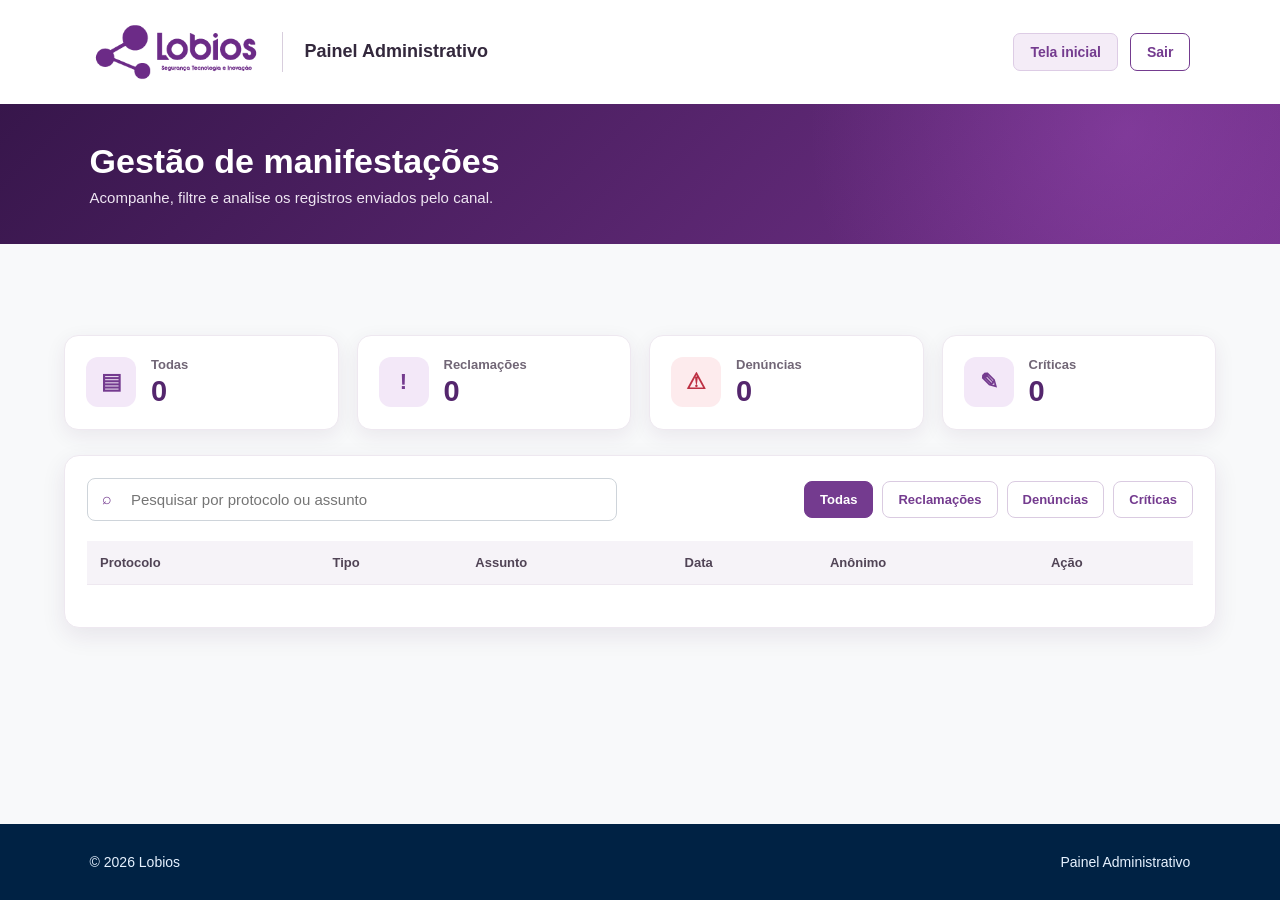
<file: front/chamadas.html>
<!DOCTYPE html>
<html lang="pt-BR">

<head>
    <meta charset="UTF-8">
    <meta name="viewport" content="width=device-width, initial-scale=1.0">

    <title>Chamadas - Lobios</title>

    <!-- CSS compartilhado por todas as páginas -->
    <link rel="stylesheet" href="./css/style.css">

    <!-- CSS exclusivo da página Chamadas -->
    <style>
        body {
            min-height: 100vh;
            display: flex;
            flex-direction: column;
        }

        .cabecalhoChamadas {
            gap: 30px;
        }

        .ladoEsquerdoCabecalho {
            display: flex;
            align-items: center;
            gap: 22px;
        }

        .logoChamadas img {
            width: 170px;
            display: block;
        }

        .divisorCabecalho {
            width: 1px;
            height: 40px;
            background-color: #d8cedd;
        }

        .tituloPainel {
            color: #33283c;
            font-size: 18px;
            white-space: nowrap;
        }

        .acoesCabecalho {
            display: flex;
            align-items: center;
            gap: 12px;
        }

        .btnTelaInicial,
        .btnSair {
            padding: 10px 16px;
            border-radius: 7px;
            font-size: 14px;
            font-weight: bold;
            transition: 0.3s;
        }

        .btnTelaInicial {
            color: #743b8f;
            background-color: #f4ecf7;
            border: 1px solid #ddcce5;
        }

        .btnTelaInicial:hover {
            color: white;
            background-color: #743b8f;
        }

        .btnSair {
            color: #743b8f;
            background-color: white;
            border: 1px solid #743b8f;
        }

        .btnSair:hover {
            color: white;
            background-color: #743b8f;
        }

        .apresentacaoChamadas {
            padding: 38px 7%;
            color: white;
            background:
                radial-gradient(circle at 88% 20%, rgba(177, 86, 207, 0.32), transparent 28%),
                linear-gradient(135deg, #37164b, #74328c);
        }

        .apresentacaoChamadas h1 {
            margin-bottom: 8px;
            font-size: 34px;
        }

        .apresentacaoChamadas p {
            color: #eee5f2;
            font-size: 15px;
        }

        .conteudoChamadas {
            width: 100%;
            max-width: 1500px;
            margin: auto;
            padding: 28px 5% 70px;
        }

        .resumoChamadas {
            margin-bottom: 25px;
            display: grid;
            grid-template-columns: repeat(4, 1fr);
            gap: 18px;
        }

        .cartaoResumo {
            padding: 21px;
            display: flex;
            align-items: center;
            gap: 15px;
            background-color: white;
            border: 1px solid #eee8f0;
            border-radius: 14px;
            box-shadow: 0 6px 20px rgba(58, 26, 76, 0.08);
        }

        .iconeResumo {
            width: 50px;
            height: 50px;
            display: flex;
            justify-content: center;
            align-items: center;
            flex-shrink: 0;
            color: #743b8f;
            background-color: #f3e8f8;
            border-radius: 12px;
            font-size: 22px;
            font-weight: bold;
        }

        .cartaoResumo.denuncias .iconeResumo {
            color: #bd3043;
            background-color: #fdebed;
        }

        .cartaoResumo span {
            display: block;
            color: #716676;
            font-size: 13px;
            font-weight: bold;
        }

        .cartaoResumo strong {
            display: block;
            margin-top: 3px;
            color: #54266d;
            font-size: 29px;
        }

        .painelRegistros {
            padding: 22px;
            background-color: white;
            border: 1px solid #eee8f0;
            border-radius: 15px;
            box-shadow: 0 8px 25px rgba(58, 26, 76, 0.09);
        }

        .ferramentasChamadas {
            margin-bottom: 20px;
            display: flex;
            justify-content: space-between;
            align-items: center;
            gap: 18px;
        }

        .campoPesquisa {
            max-width: 530px;
            flex: 1;
            position: relative;
        }

        .campoPesquisa span {
            position: absolute;
            top: 50%;
            left: 15px;
            color: #743b8f;
            transform: translateY(-50%);
        }

        .campoPesquisa input {
            padding-left: 43px;
        }

        .filtrosChamadas {
            display: flex;
            align-items: center;
            gap: 9px;
        }

        .btnFiltro {
            padding: 10px 15px;
            color: #743b8f;
            background-color: white;
            border: 1px solid #dacbe1;
            border-radius: 8px;
            font-size: 13px;
            font-weight: bold;
            cursor: pointer;
            transition: 0.25s;
        }

        .btnFiltro:hover,
        .btnFiltro.ativo {
            color: white;
            background-color: #743b8f;
            border-color: #743b8f;
        }

        .tabelaResponsiva {
            overflow-x: auto;
        }

        .tabelaChamadas {
            width: 100%;
            border-collapse: collapse;
            min-width: 850px;
        }

        .tabelaChamadas th,
        .tabelaChamadas td {
            padding: 14px 13px;
            border-bottom: 1px solid #eee8f0;
            text-align: left;
            vertical-align: middle;
        }

        .tabelaChamadas th {
            color: #514456;
            background-color: #f6f3f8;
            font-size: 13px;
        }

        .tabelaChamadas td {
            color: #554a5a;
            font-size: 13px;
        }

        .tabelaChamadas tbody tr:hover {
            background-color: #fcf9fd;
        }

        .etiquetaTipo {
            padding: 6px 10px;
            display: inline-block;
            border-radius: 20px;
            font-size: 12px;
            font-weight: bold;
        }

        .tipoReclamacao {
            color: #6c2786;
            background-color: #f0e2f6;
        }

        .tipoDenuncia {
            color: #b72b3f;
            background-color: #fde8eb;
        }

        .tipoCritica {
            color: #87590b;
            background-color: #fff2d9;
        }

        .anonimoSim {
            color: #8a3542;
            font-weight: bold;
        }

        .btnDetalhes {
            padding: 8px 13px;
            color: #743b8f;
            background-color: white;
            border: 1px solid #743b8f;
            border-radius: 7px;
            font-size: 12px;
            font-weight: bold;
            cursor: pointer;
            transition: 0.25s;
        }

        .btnDetalhes:hover {
            color: white;
            background-color: #743b8f;
        }

        .estadoVazio {
            padding: 45px 20px;
            display: none;
            color: #807484;
            text-align: center;
        }

        .rodapeTabela {
            padding-top: 20px;
            display: flex;
            justify-content: space-between;
            align-items: center;
            gap: 20px;
        }

        .textoRegistros {
            color: #786d7d;
            font-size: 13px;
        }

        .paginacao {
            display: flex;
            align-items: center;
            gap: 7px;
        }

        .btnPagina {
            width: 36px;
            height: 36px;
            color: #5d5062;
            background-color: white;
            border: 1px solid #ded5e2;
            border-radius: 7px;
            cursor: pointer;
        }

        .btnPagina:hover,
        .btnPagina.ativa {
            color: white;
            background-color: #743b8f;
            border-color: #743b8f;
        }

        .btnPagina:disabled {
            opacity: 0.45;
            cursor: not-allowed;
        }

        .fundoModal {
            padding: 20px;
            display: none;
            justify-content: center;
            align-items: center;
            position: fixed;
            inset: 0;
            z-index: 1000;
            background-color: rgba(28, 12, 36, 0.68);
        }

        .fundoModal.aberto {
            display: flex;
        }

        .modalDetalhes {
            width: 100%;
            max-width: 720px;
            max-height: 90vh;
            overflow-y: auto;
            background-color: white;
            border-radius: 16px;
            box-shadow: 0 20px 60px rgba(21, 7, 29, 0.3);
        }

        .topoModal {
            padding: 21px 24px;
            display: flex;
            justify-content: space-between;
            align-items: center;
            color: white;
            background: linear-gradient(135deg, #44205c, #783c91);
            border-radius: 16px 16px 0 0;
        }

        .topoModal h2 {
            font-size: 21px;
        }

        .fecharModal {
            width: 34px;
            height: 34px;
            color: white;
            background-color: rgba(255, 255, 255, 0.15);
            border: none;
            border-radius: 50%;
            font-size: 20px;
            cursor: pointer;
        }

        .conteudoModal {
            padding: 25px;
        }

        .resumoModal {
            margin-bottom: 22px;
            display: grid;
            grid-template-columns: repeat(2, 1fr);
            gap: 13px;
        }

        .informacaoModal {
            padding: 13px;
            background-color: #f7f3f9;
            border-radius: 8px;
        }

        .informacaoModal small,
        .blocoModal small {
            display: block;
            margin-bottom: 5px;
            color: #8a7f8e;
            font-size: 11px;
            font-weight: bold;
            text-transform: uppercase;
        }

        .informacaoModal strong {
            color: #4c3f51;
            font-size: 14px;
        }

        .blocoModal {
            margin-top: 16px;
        }

        .blocoModal p {
            padding: 14px;
            color: #574c5c;
            background-color: #faf8fb;
            border: 1px solid #ece5ef;
            border-radius: 8px;
            line-height: 1.6;
            white-space: pre-wrap;
        }

        .acoesModal {
            margin-top: 24px;
            display: flex;
            justify-content: flex-end;
        }

        .btnFecharDetalhes {
            padding: 11px 21px;
            color: white;
            background-color: #743b8f;
            border: none;
            border-radius: 8px;
            font-weight: bold;
            cursor: pointer;
        }

        footer {
            margin-top: auto;
        }

        @media (max-width: 1000px) {
            .resumoChamadas {
                grid-template-columns: repeat(2, 1fr);
            }

            .ferramentasChamadas {
                align-items: stretch;
                flex-direction: column;
            }

            .campoPesquisa {
                max-width: none;
            }
        }

        @media (max-width: 750px) {
            .cabecalhoChamadas,
            .ladoEsquerdoCabecalho {
                align-items: flex-start;
                flex-direction: column;
            }

            .cabecalhoChamadas {
                padding: 16px 5%;
            }

            .ladoEsquerdoCabecalho {
                width: 100%;
                gap: 12px;
            }

            .divisorCabecalho {
                display: none;
            }

            .acoesCabecalho {
                width: 100%;
            }

            .btnTelaInicial,
            .btnSair {
                flex: 1;
                text-align: center;
            }

            .apresentacaoChamadas {
                padding: 32px 5%;
            }

            .apresentacaoChamadas h1 {
                font-size: 28px;
            }

            .filtrosChamadas {
                align-items: stretch;
                flex-direction: column;
            }

            .rodapeTabela {
                align-items: flex-start;
                flex-direction: column;
            }

            .resumoModal {
                grid-template-columns: 1fr;
            }
        }

        @media (max-width: 520px) {
            .resumoChamadas {
                grid-template-columns: 1fr;
            }

            .painelRegistros {
                padding: 15px;
            }

            .logoChamadas img {
                width: 145px;
            }
        }
    </style>

    <!-- JavaScript exclusivo da página Chamadas -->
</head>

<body>

    <header class="cabecalho cabecalhoChamadas">

        <div class="ladoEsquerdoCabecalho">
            <a href="index.html" class="logoChamadas"> <img src="css/images/logo.png" alt="Logo da Lobios"> </a>
            <span class="divisorCabecalho"></span>
            <strong class="tituloPainel">Painel Administrativo</strong>
        </div>

        <div class="acoesCabecalho">
            <a href="index.html" class="btnTelaInicial">Tela inicial</a>
            <a href="login.html" class="btnSair" id="btnSair">Sair</a>
        </div>

    </header>

    <section class="apresentacaoChamadas">
        <h1>Gestão de manifestações</h1>
        <p>Acompanhe, filtre e analise os registros enviados pelo canal.</p>
    </section>

    <main class="conteudoChamadas">
        <section class="resumoChamadas" aria-label="Resumo das manifestações">
            <article class="cartaoResumo">
                <div class="iconeResumo">▤</div>
                    <div>
                        <span>Todas</span>
                        <strong id="totalTodas">0</strong>
                    </div>
            </article>
            <article class="cartaoResumo">
                <div class="iconeResumo">!</div>
                <div>
                    <span>Reclamações</span>
                    <strong id="totalReclamacoes">0</strong>
                </div>
            </article>

            <article class="cartaoResumo denuncias">
                <div class="iconeResumo">⚠</div>
                <div>
                    <span>Denúncias</span>
                    <strong id="totalDenuncias">0</strong>
                </div>
            </article>

            <article class="cartaoResumo">
                <div class="iconeResumo">✎</div>
                <div>
                    <span>Críticas</span>
                    <strong id="totalCriticas">0</strong>
                </div>
            </article>

        </section>

        <section class="painelRegistros">

            <div class="ferramentasChamadas">
                <div class="campoPesquisa">
                    <span>⌕</span>
                    <input type="search" id="pesquisaChamadas" placeholder="Pesquisar por protocolo ou assunto" aria-label="Pesquisar manifestações">
                </div>

                <div class="filtrosChamadas" aria-label="Filtrar manifestações">
                    <button type="button" class="btnFiltro ativo" data-tipo="Todas"> Todas </button>
                    <button type="button" class="btnFiltro" data-tipo="Reclamação">Reclamações </button>
                    <button type="button" class="btnFiltro" data-tipo="Denúncia"> Denúncias </button>
                    <button type="button" class="btnFiltro" data-tipo="Crítica"> Críticas </button>
                </div>
            </div>

            <div class="tabelaResponsiva">
                <table class="tabelaChamadas" id="tabelaChamadas">
                    <thead>
                        <tr>
                            <th>Protocolo</th>
                            <th>Tipo</th>
                            <th>Assunto</th>
                            <th>Data</th>
                            <th>Anônimo</th>
                            <th>Ação</th>
                        </tr>
                    </thead>

                    <tbody id="corpoTabela"></tbody>
                </table>
            </div>

            <div class="estadoVazio" id="estadoVazio">
                Nenhuma manifestação corresponde à pesquisa ou ao filtro escolhido.
            </div>

            <div class="rodapeTabela">
                <span class="textoRegistros" id="textoRegistros"></span>
                <div class="paginacao" id="paginacao"></div>
            </div>

        </section>

    </main>


<div
    class="fundoModal"
    id="fundoModal"
    aria-hidden="true"
>
    <div
        class="modalDetalhes"
        role="dialog"
        aria-modal="true"
        aria-labelledby="tituloModal"
    >
        <div class="topoModal">
            <h2 id="tituloModal">
                Detalhes da manifestação
            </h2>

            <button
                type="button"
                class="fecharModal"
                id="fecharModal"
                aria-label="Fechar detalhes"
            >
                ×
            </button>
        </div>

        <div class="conteudoModal">

            <div class="resumoModal">

                <div class="informacaoModal">
                    <small>Protocolo</small>
                    <strong id="modalProtocolo"></strong>
                </div>

                <div class="informacaoModal">
                    <small>Tipo</small>
                    <strong id="modalTipo"></strong>
                </div>

                <div class="informacaoModal">
                    <small>Data</small>
                    <strong id="modalData"></strong>
                </div>

                <div class="informacaoModal">
                    <small>Setor</small>
                    <strong id="modalSetor"></strong>
                </div>

                <div class="informacaoModal">
                    <small>Autor</small>
                    <strong id="modalAutor"></strong>
                </div>

                <div class="informacaoModal">
                    <small>Anônimo</small>
                    <strong id="modalAnonimo"></strong>
                </div>

            </div>

            <div class="blocoModal">
                <small>Assunto</small>
                <p id="modalAssunto"></p>
            </div>

            <div class="blocoModal">
                <small>Descrição</small>
                <p id="modalDescricao"></p>
            </div>

            <div class="blocoModal">
                <small>Informações complementares</small>
                <p id="modalComplemento"></p>
            </div>

            <div class="blocoModal">
                <small>Anexo</small>
                <p id="modalAnexo"></p>
            </div>

            <div class="acoesModal">
                <button
                    type="button"
                    class="btnFecharDetalhes"
                    id="btnFecharDetalhes"
                >
                    Fechar
                </button>
            </div>

        </div>
    </div>
</div>

    <footer> <p>© 2026 Lobios</p> <span>Painel Administrativo</span> </footer>
    <div class="fundoModal" id="fundoModal" aria-hidden="true" role="dialog" aria-modal="true" aria-labelledby="tituloModal">
        <section class="modalDetalhes">
            <header class="topoModal">
                <h2 id="tituloModal">Detalhes da manifestação</h2>
                <button type="button" class="fecharModal" id="fecharModal" aria-label="Fechar detalhes"> × </button>
            </header>

            <div class="conteudoModal">
                <div class="resumoModal">
                    <div class="informacaoModal">
                        <small>Protocolo</small>
                        <strong id="modalProtocolo"></strong>
                    </div>

                    <div class="informacaoModal">
                        <small>Tipo</small>
                        <strong id="modalTipo"></strong>
                    </div>

                    <div class="informacaoModal">
                        <small>Data</small>
                        <strong id="modalData"></strong>
                    </div>

                    <div class="informacaoModal">
                        <small>Setor</small>
                        <strong id="modalSetor"></strong>
                    </div>

                    <div class="informacaoModal">
                        <small>Enviado por</small>
                        <strong id="modalAutor"></strong>
                    </div>

                    <div class="informacaoModal">
                        <small>Anônimo</small>
                        <strong id="modalAnonimo"></strong>
                    </div>
                </div>

                <div class="blocoModal">
                    <small>Assunto</small>
                    <p id="modalAssunto"></p>
                </div>

                <div class="blocoModal">
                    <small>Descrição</small>
                    <p id="modalDescricao"></p>
                </div>

                <div class="blocoModal">
                    <small>Informações adicionais</small>
                    <p id="modalComplemento"></p>
                </div>

                <div class="blocoModal">
                    <small>Anexo</small>
                    <p id="modalAnexo"></p>
                </div>

                <div class="acoesModal">
                    <button type="button" class="btnFecharDetalhes" id="btnFecharDetalhes"> Fechar</button>
                </div>

            </div>

        </section>
    </div>

    <script src="javaScript/chamadas.js"></script>
</body>
</html>
</file>
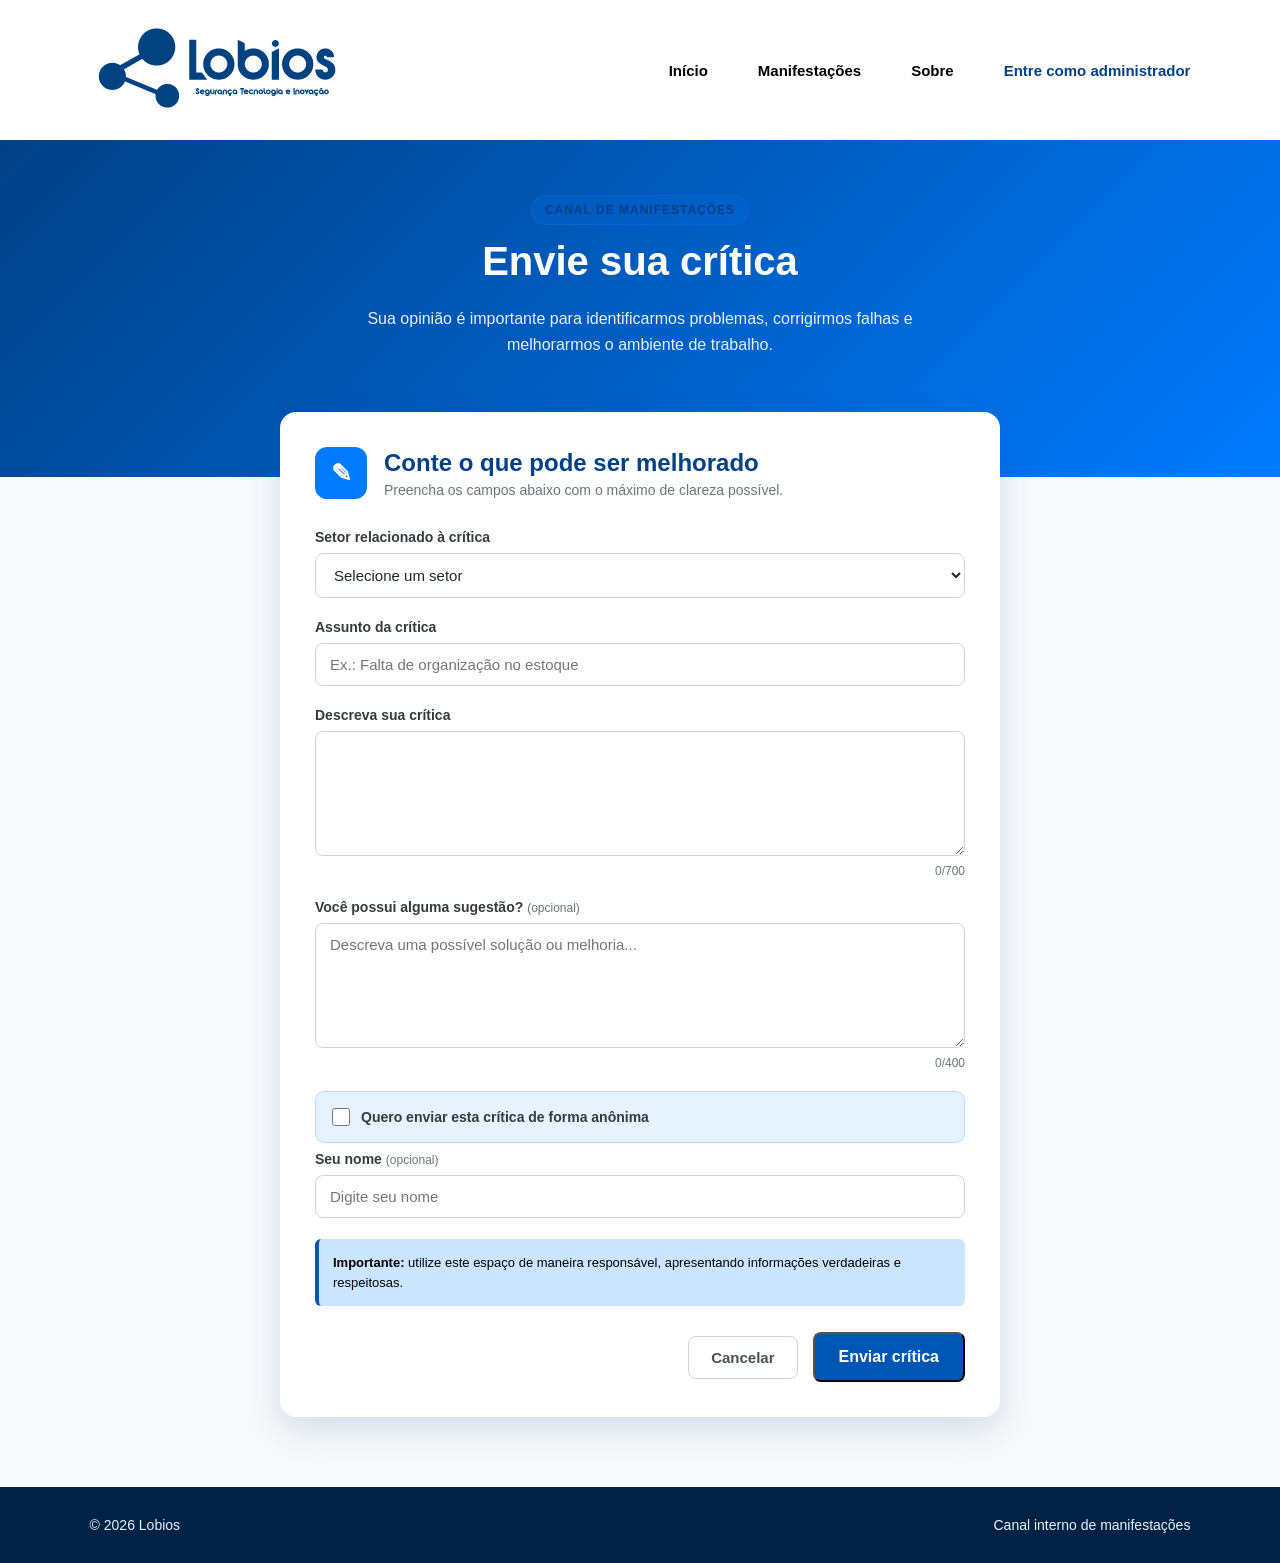
<file: front/critica.html>
<!DOCTYPE html>
<html lang="pt-BR">

<head>
    <meta charset="UTF-8">
    <meta name="viewport" content="width=device-width, initial-scale=1.0">

    <title>Enviar Crítica - Lobios </title>
    <link rel="icon" type="image/png" href="css/images/icon.jpg">
    <link rel="stylesheet" href="css/style.css">
    <style>
        #formCritica {
            display: flex;
            flex-direction: column;
            gap: 21px;
        }
        /* Mensagem de sucesso */

        #formulario{
            display: block;
        }

        #mensagemSucesso {
            display: none;
            padding: 45px 20px;
            text-align: center;
        }

        .iconeSucesso {
            width: 65px;
            height: 65px;
            margin: 0 auto 19px;

            display: flex;
            justify-content: center;
            align-items: center;

            color: white;
            background-color: #5da83b;
            border-radius: 50%;

            font-size: 32px;
            font-weight: bold;
        }

        .mensagemSucesso h2 {
            margin-bottom: 11px;

            color: #54266d;
            font-size: 27px;
        }

        .mensagemSucesso p {
            margin-bottom: 12px;
            color: #726776;
        }

        #numeroProtocolo {
            margin-bottom: 26px;

            display: block;

            color: #ec8a2c;
            font-size: 25px;
        }

        .mensagemSucesso a {
            padding: 12px 21px;

            display: inline-block;

            color: white;
            background-color: #783d91;
            border-radius: 8px;

            font-weight: bold;
            text-decoration: none;
        }
    </style>
</head>

<body>

    <header class="cabecalho">
        <div class="headerLogo">
            <a class="logoBlack" href="index.html"><img src="css/images/logo.png" alt=""></a>
        </div>

        <nav class="menu">
            <a href="index.html"> Início </a>
            <a href="index.html#manifestacao"> Manifestações </a>
            <a href="index.html#sobre">Sobre</a>
            <a href="login.html" id="login">Entre como administrador</a>
        </nav>
    </header>

    <main class="conteudoPrincipal">

        <section class="apresentacao">
            <span class="etiqueta">Canal de manifestações</span>
            <h1>Envie sua crítica</h1>
            <p> Sua opinião é importante para identificarmos problemas, corrigirmos falhas e melhorarmos o ambiente de
                trabalho. </p>
        </section>

        <section class="cartaoFormulario" id="sectionFormulario">
            <section id="formulario">
                <div class="tituloFormulario">
                    <div class="iconeFormulario">✎</div>
                    <div>
                        <h2>Conte o que pode ser melhorado</h2>
                        <p> Preencha os campos abaixo com o máximo de clareza possível.</p>
                    </div>
                </div>

                <form id="formCritica">
                    <div class="grupoCampo">

                        <label for="setor"> Setor relacionado à crítica </label>
                        <select id="setor" required>
                            <option value="">Selecione um setor</option>
                            <option value="atendimento">Atendimento</option>
                            <option value="administrativo">Administrativo</option>
                            <option value="financeiro">Financeiro</option>
                            <option value="recursosHumanos">Recursos Humanos</option>
                            <option value="tecnologia">Tecnologia</option>
                            <option value="estoque">Estoque</option>
                            <option value="loja">Loja</option>
                            <option value="outro">Outro</option>
                        </select>

                    </div>

                    <div class="grupoCampo"> <label for="assunto"> Assunto da crítica</label>

                        <input type="text" id="assunto" maxlength="80"
                            placeholder="Ex.: Falta de organização no estoque" required>

                    </div>

                    <div class="grupoCampo">

                        <label for="descricao"> Descreva sua crítica </label>
                        <textarea id="descricao" maxlength="700"
                            placeholder="Explique o que aconteceu e por que essa situação precisa ser melhorada..."
                            required oninput="contadorDescricao()">
                </textarea>
                        <div class="contador">
                            <span id="contadorDescricao">0</span>/700
                        </div>

                    </div>

                    <div class="grupoCampo"> <label for="sugestao"> Você possui alguma sugestão? <span
                                class="opcional">(opcional)</span> </label>

                        <textarea id="sugestao" maxlength="400"
                            placeholder="Descreva uma possível solução ou melhoria..." oninput="contadorSugestao()"
                            ;></textarea>

                        <div class="contador">

                            <span id="contadorSugestao">0</span>/400
                        </div>

                    </div>

                    <div class="grupoCampo" id="campoNome">
                        <label class="opcaoAnonima"> <input type="checkbox" onclick="semNome()" id="anonimo"> <span> Quero enviar esta crítica de forma anônima </span> </label>
                        <label for="nome"> Seu nome
                            <span class="opcional">(opcional)</span>
                        </label>

                        <input type="text" id="nome" placeholder="Digite seu nome">

                    </div>

                    <div class="aviso">

                        <strong>Importante:</strong> utilize este espaço de maneira responsável, apresentando
                        informações
                        verdadeiras e respeitosas.

                    </div>

                    <div class="btns">

                        <a href="index.html" class="btnVoltar"> Cancelar </a>
                        <button type="button" class="linkDestaque" onclick="enviarFormulario()">
                            <span> Enviar crítica </span>

                        </button>
                    </div>

                </form>
            </section>
            <section>
                <div class="mensagem-sucesso escondido" id="mensagemSucesso">
                    <div class="iconeSucesso">✓</div>
                    <h2>Crítica enviada!</h2>
                    <p id="mensagem"></p>
                    <strong id="numeroProtocolo"></strong>
                    <a href="index.html"> Voltar para o início </a>
                </div>

            </section>
        </section>



    </main>

    <footer>
        <p>© 2026 Lobios </p> <span>Canal interno de manifestações</span>
    </footer>

    <script src="javaScript/critica.js"></script>
    <script src="javaScript/script.js"></script>

</body>

</html>
</file>
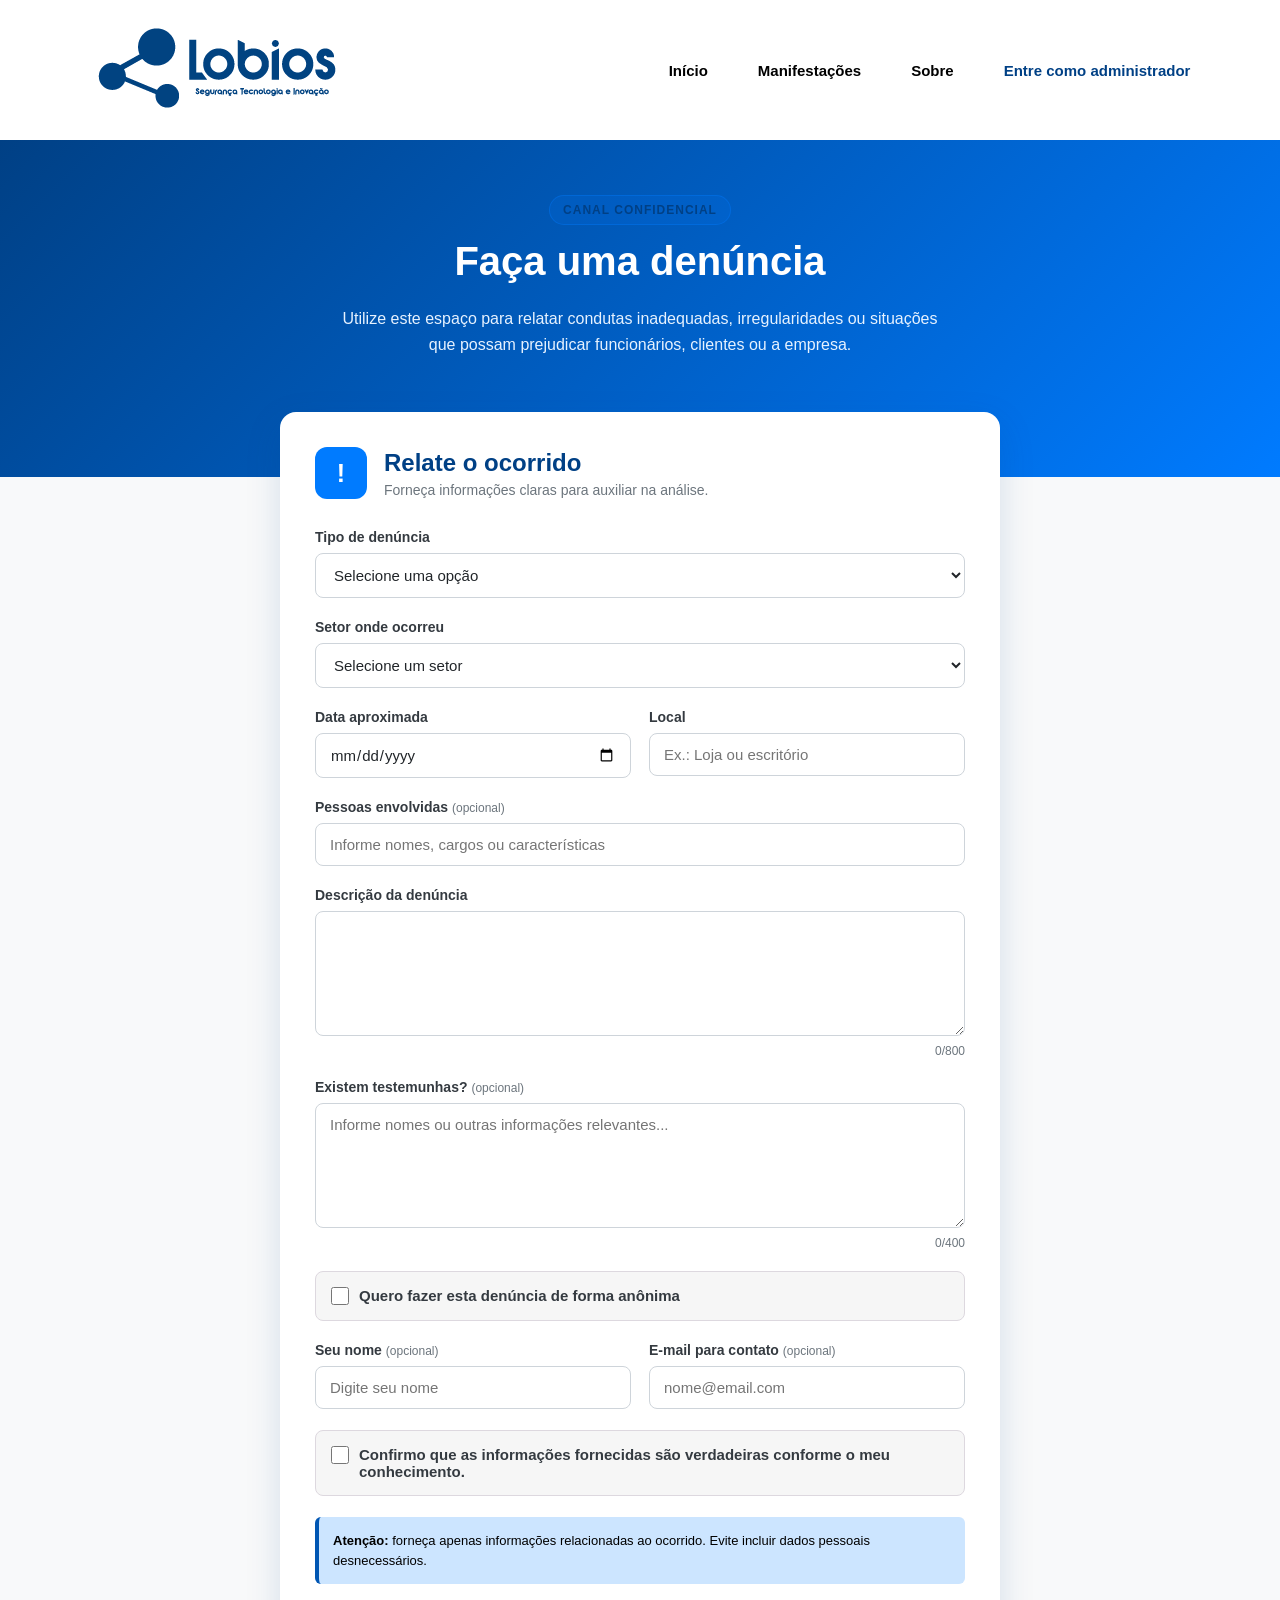
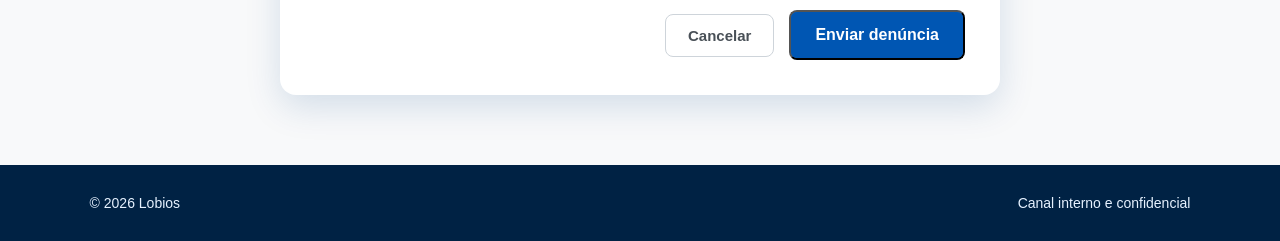
<file: front/denuncia.html>
<!DOCTYPE html>
<html lang="pt-BR">
  <head>
    <meta charset="UTF-8" />

    <meta name="viewport" content="width=device-width, initial-scale=1.0" />

    <title>Enviar Denúncia - Lobios</title>
    <link rel="icon" type="image/png" href="css/images/icon.jpg" />
    <link rel="stylesheet" href="css/style.css" />
    <style>

      #formDenuncia {
        display: flex;
        flex-direction: column;
        gap: 21px;
      }

      .linhaCampos,
      .dadosContato {
        display: grid;
        grid-template-columns: 1fr 1fr;
        gap: 18px;
      }

      /* Opções */
      .opcaoAnonima,
      .confirmacao {
        padding: 15px;

        display: flex;
        align-items: flex-start;
        gap: 10px;

        border-radius: 8px;
        cursor: pointer;
      }

      .opcaoAnonima {
        background-color: #f4eef7; /* Caso queira azuladinho, mude para #e6f2ff */
        border: 1px solid #ded0e5; /* E a borda para #b8daff */
      }

      .confirmacao {
        background-color: #f6f6f6;
        border: 1px solid #ddd8df;
      }

      .opcaoAnonima input,
      .confirmacao input {
        width: 18px;
        height: 18px;
        flex-shrink: 0;

        accent-color: #007BFF; /* Azul Médio */
      }

      /* Mensagem de sucesso */
      .escondido {
        display: none;
      }

      .mensagemSucesso {
        padding: 45px 20px;
        text-align: center;
      }

      .iconeSucesso {
        width: 65px;
        height: 65px;
        margin: 0 auto 19px;

        display: flex;
        justify-content: center;
        align-items: center;

        color: white;
        background-color: #5da83b; /* Mantido verde para indicar sucesso */
        border-radius: 50%;

        font-size: 32px;
        font-weight: bold;
      }

      .mensagemSucesso h2 {
        margin-bottom: 11px;

        color: #004085; /* Azul Escuro */
        font-size: 27px;
      }

      .mensagemSucesso p {
        margin-bottom: 12px;
        color: #726776;
      }

      #numeroProtocolo {
        margin-bottom: 26px;

        display: block;

        color: #ec8a2c; /* Mantido laranja para dar destaque ao protocolo */
        font-size: 25px;
      }

      .mensagemSucesso a {
        padding: 12px 21px;

        display: inline-block;

        color: white;
        background-color: #0056b3; /* Azul Principal */
        border-radius: 8px;

        font-weight: bold;
        text-decoration: none;
      }
    </style>
  </head>

  <body>
    <header class="cabecalho">
      <div class="headerLogo">
        <a class="logoBlack" href="index.html"
          ><img src="css/images/logo.png" alt=""
        /></a>
      </div>

      <nav class="menu">
        <a href="index.html"> Início </a>
        <a href="index.html#manifestacao"> Manifestações </a>
        <a href="index.html#sobre">Sobre</a>
        <a href="login.html" id="login">Entre como administrador</a>
      </nav>
    </header>

    <main class="conteudoPrincipal">
      <section class="apresentacao">
        <span class="etiqueta">Canal confidencial</span>

        <h1>Faça uma denúncia</h1>

        <p>
          Utilize este espaço para relatar condutas inadequadas, irregularidades
          ou situações que possam prejudicar funcionários, clientes ou a
          empresa.
        </p>
      </section>

      <section class="cartaoFormulario">
        <div class="tituloFormulario">
          <div class="iconeFormulario">!</div>

          <div>
            <h2>Relate o ocorrido</h2>

            <p>Forneça informações claras para auxiliar na análise.</p>
          </div>
        </div>

        <form id="formDenuncia">
          <div class="grupoCampo">
            <label for="tipoDenuncia"> Tipo de denúncia </label>

            <select id="tipoDenuncia" required>
              <option value="">Selecione uma opção</option>
              <option value="assédio">Assédio</option>
              <option value="discriminação">Discriminação</option>
              <option value="fraude">Fraude</option>
              <option value="desvio de conduta">Desvio de conduta</option>
              <option value="descumprimento de normas">
                Descumprimento de normas
              </option>
              <option value="problema de segurança">
                Problema de segurança
              </option>
              <option value="outro">Outro</option>
            </select>
          </div>

          <div class="grupoCampo">
            <label for="setor"> Setor onde ocorreu </label>

            <select id="setor" required>
              <option value="">Selecione um setor</option>
              <option value="atendimento">Atendimento</option>
              <option value="administrativo">Administrativo</option>
              <option value="financeiro">Financeiro</option>
              <option value="recursos humanos">Recursos Humanos</option>
              <option value="tecnologia">Tecnologia</option>
              <option value="estoque">Estoque</option>
              <option value="loja">Loja</option>
              <option value="outro">Outro</option>
            </select>
          </div>

          <div class="linhaCampos">
            <div class="grupoCampo">
              <label for="dataOcorrido"> Data aproximada </label>

              <input type="date" id="dataOcorrido" />
            </div>

            <div class="grupoCampo">
              <label for="local"> Local </label>

              <input
                type="text"
                id="local"
                placeholder="Ex.: Loja ou escritório"
              />
            </div>
          </div>

          <div class="grupoCampo">
            <label for="envolvidos">
              Pessoas envolvidas
              <span class="opcional">(opcional)</span>
            </label>

            <input
              type="text"
              id="envolvidos"
              placeholder="Informe nomes, cargos ou características"
            />
          </div>

          <div class="grupoCampo">
            <label for="descricao"> Descrição da denúncia </label>

            <textarea
              id="descricao"
              maxlength="800"
              placeholder="Descreva o que aconteceu, quando ocorreu e quem estava presente..."
              required
              oninput="contadorDescricao()"
            >
            </textarea>

            <div class="contador">
              <span id="contadorDescricao">0</span>/800
            </div>
          </div>

          <div class="grupoCampo">
            <label for="testemunhas">
              Existem testemunhas?
              <span class="opcional">(opcional)</span>
            </label>

            <textarea
              id="testemunhas"
              maxlength="400"
              placeholder="Informe nomes ou outras informações relevantes..."
              oninput="contadorTestemunhas()"
            ></textarea>

            <div class="contador">
              <span id="contadorTestemunhas">0</span>/400
            </div>
          </div>
          <label class="confirmacao" for="campoNome">
            <input type="checkbox" id="campoNome" onclick="semNome()" />

            <span> Quero fazer esta denúncia de forma anônima </span>
          </label>
          <div class="dadosContato" id="dadosContato">
            <div class="grupoCampo">
              <label for="nome">
                Seu nome <span class="opcional">(opcional)</span></label
              >

              <input type="text" id="nome" placeholder="Digite seu nome" />
            </div>

            <div class="grupoCampo">
              <label for="email">
                E-mail para contato
                <span class="opcional">(opcional)</span>
              </label>

              <input type="email" id="email" placeholder="nome@email.com" />
            </div>
          </div>
          <div>
            <label class="confirmacao">
              <input
                type="checkbox"
                id="confirmacao"
                required />
              <span>
                Confirmo que as informações fornecidas são verdadeiras conforme
                o meu conhecimento.
              </span>
            </label>
          </div>
          <div class="aviso">
            <strong>Atenção:</strong>

            forneça apenas informações relacionadas ao ocorrido. Evite incluir
            dados pessoais desnecessários.
          </div>

          <div class="btns">
            <a href="index.html" class="btnVoltar"> Cancelar </a>

            <button type="submit" class="linkDestaque">
              <span> Enviar denúncia </span>
            </button>
          </div>
        </form>

        <div class="msmEscondido" id="msgSucesso">
          <div class="iconeSucesso">✓</div>

          <h2>Denúncia registrada!</h2>

          <p>Guarde o número abaixo para acompanhar sua denúncia:</p>

          <strong id="numeroProtocolo"></strong>

          <a href="index.html"> Voltar para o início </a>
        </div>
      </section>
    </main>

    <footer>
      <p>© 2026 Lobios</p>
      <span>Canal interno e confidencial</span>
    </footer>

    <script src="javaScript/denuncia.js"></script>
    <script src="javaScript/script.js"></script>
  </body>
</html>
</file>
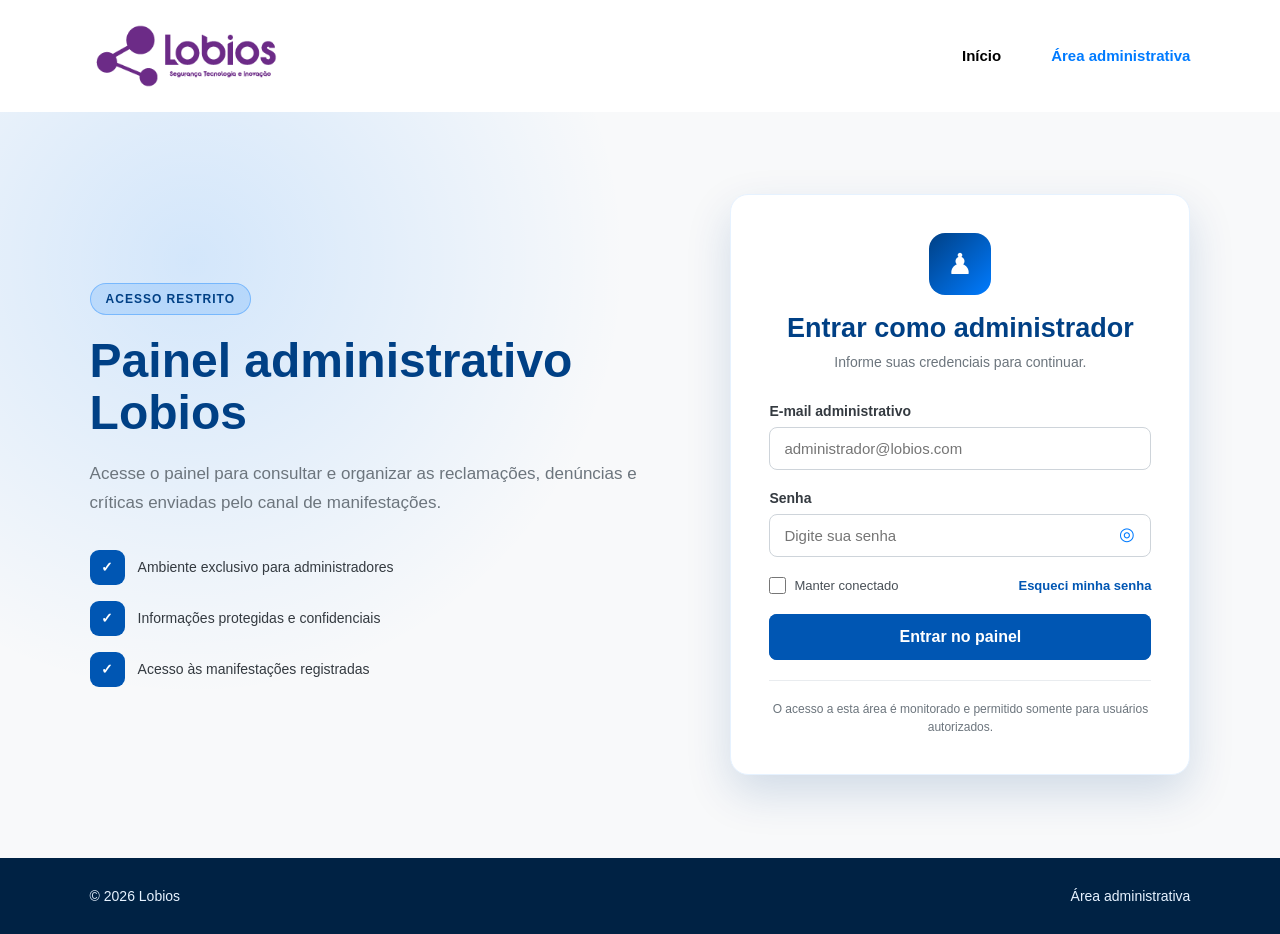
<file: front/login.html>
<!DOCTYPE html>
<html lang="pt-BR">

<head>
    <meta charset="UTF-8">

    <meta name="viewport" content="width=device-width, initial-scale=1.0">

    <title>Login Administrativo - Lobios</title>

    <link rel="stylesheet" href="./css/style.css">

    <style>
        .logoBlack img {
            /* Rotaciona a cor do roxo para o azul corporativo e ajusta o brilho */
            filter: hue-rotate(-70deg) brightness(0.9) saturate(1.2);
        }
        body {
            min-height: 100vh;

            display: flex;
            flex-direction: column;
        }

        /* Logo da página */
        .logoLogin {
            display: flex;
            align-items: center;
        }

        .logoLogin img {
            width: 190px;
            display: block;
        }

        /* Link indicando a página atual */
        .paginaAtual {
            color: #007BFF !important; /* Azul Médio */
        }

        /* Conteúdo do login */
        .loginPrincipal {
            min-height: calc(100vh - 154px);
            padding: 70px 7%;

            display: grid;
            grid-template-columns: 1fr 460px;
            align-items: center;
            gap: 80px;

            background:
                radial-gradient(
                    circle at 15% 20%,
                    rgba(0, 123, 255, 0.15), /* Azul transparente */
                    transparent 35%
                ),
                #f8f9fa; /* Cinza bem claro */
        }

        /* Apresentação à esquerda */
        .apresentacaoLogin {
            max-width: 650px;
        }

        .etiquetaLogin {
            margin-bottom: 20px;
            padding: 8px 15px;

            display: inline-block;

            color: #004085; /* Azul Escuro */
            background-color: rgba(0, 123, 255, 0.15); /* Fundo azul claro */
            border: 1px solid rgba(0, 123, 255, 0.35); /* Borda azul clara */
            border-radius: 20px;

            font-size: 12px;
            font-weight: bold;
            text-transform: uppercase;
            letter-spacing: 1px;
        }

        .apresentacaoLogin h1 {
            margin-bottom: 20px;

            color: #004085; /* Azul Escuro */
            font-size: 48px;
            line-height: 1.1;
        }

        .apresentacaoLogin > p {
            max-width: 580px;

            color: #6c757d;
            font-size: 17px;
            line-height: 1.7;
        }

        /* Informações de segurança */
        .informacoesSeguranca {
            margin-top: 32px;

            display: flex;
            flex-direction: column;
            gap: 16px;
        }

        .itemSeguranca {
            display: flex;
            align-items: center;
            gap: 13px;

            color: #343a40;
            font-size: 14px;
        }

        .iconeSeguranca {
            width: 35px;
            height: 35px;

            display: flex;
            justify-content: center;
            align-items: center;
            flex-shrink: 0;

            color: white;
            background-color: #0056b3; /* Azul Principal */
            border-radius: 9px;

            font-weight: bold;
        }

        /* Cartão do login */
        .cartaoLogin {
            width: 100%;
            padding: 38px;

            background-color: white;
            border: 1px solid #e6f2ff;
            border-radius: 18px;
            box-shadow: 0 18px 45px rgba(0, 64, 133, 0.16); /* Sombra azulada */
        }

        .topoLogin {
            margin-bottom: 30px;
            text-align: center;
        }

        .iconeAdministrador {
            width: 62px;
            height: 62px;
            margin: 0 auto 18px;

            display: flex;
            justify-content: center;
            align-items: center;

            color: white;
            background:
                linear-gradient(135deg, #004085, #007BFF); /* Gradiente Azul */
            border-radius: 16px;

            font-size: 29px;
        }

        .topoLogin h2 {
            margin-bottom: 8px;

            color: #004085; /* Azul Escuro */
            font-size: 27px;
        }

        .topoLogin p {
            color: #6c757d;
            font-size: 14px;
            line-height: 1.5;
        }

        /* Formulário */
        #formLoginAdm {
            display: flex;
            flex-direction: column;
            gap: 20px;
        }

        .campoSenha {
            position: relative;
        }

        .campoSenha input {
            padding-right: 52px;
        }

        .btnMostrarSenha {
            width: 45px;
            height: 42px;

            position: absolute;
            right: 2px;
            bottom: 2px;

            color: #007BFF; /* Azul Médio */
            background-color: transparent;
            border: none;

            font-size: 18px;
            cursor: pointer;
        }

        .btnMostrarSenha:hover {
            color: #004085; /* Azul Escuro */
        }

        .opcoesLogin {
            display: flex;
            justify-content: space-between;
            align-items: center;
            gap: 15px;
        }

        .lembrarLogin {
            display: flex;
            align-items: center;
            gap: 8px;

            color: #495057;
            font-size: 13px;
            font-weight: normal;

            cursor: pointer;
        }

        .lembrarLogin input {
            width: 17px;
            height: 17px;

            accent-color: #007BFF; /* Azul Médio */
        }

        .esqueciSenha {
            color: #0056b3; /* Azul Principal */
            font-size: 13px;
            font-weight: bold;
        }

        .esqueciSenha:hover {
            text-decoration: underline;
        }

        /* Mensagem que poderá ser usada pelo banco */
        .mensagemErro {
            padding: 12px 14px;

            display: none;

            color: #9d2834;
            background-color: #fff0f1;
            border: 1px solid #f1c5ca;
            border-left: 4px solid #c83b49;
            border-radius: 7px;

            font-size: 13px;
            line-height: 1.5;
        }

        .mensagemErro.visivel {
            display: block;
        }

        /* Botão de entrar */
        .btnLogin {
            width: 100%;
            padding: 14px 24px;

            border: none;
            cursor: pointer;
        }

        .btnLogin span {
            display: block;
        }

        .avisoLogin {
            padding-top: 19px;

            color: #6c757d;
            border-top: 1px solid #e9ecef;

            font-size: 12px;
            line-height: 1.5;
            text-align: center;
        }

        /* Mantém o rodapé no fim */
        footer {
            margin-top: auto;
        }

        /* Tablets */
        @media (max-width: 900px) {
            .loginPrincipal {
                grid-template-columns: 1fr;
                gap: 45px;
            }

            .apresentacaoLogin {
                margin: auto;
                text-align: center;
            }

            .informacoesSeguranca {
                max-width: 390px;
                margin: 30px auto 0;

                align-items: flex-start;
                text-align: left;
            }

            .cartaoLogin {
                max-width: 500px;
                margin: auto;
            }
        }

        /* Celulares */
        @media (max-width: 650px) {
            .logoLogin img {
                width: 140px;
            }

            .menu {
                display: flex;
                position: static;

                width: auto;
                padding: 0;

                background-color: transparent;
                box-shadow: none;
            }

            .menu a:not(.paginaAtual) {
                display: none;
            }

            .loginPrincipal {
                padding: 45px 20px;
            }

            .apresentacaoLogin h1 {
                font-size: 35px;
            }

            .cartaoLogin {
                padding: 28px 21px;
            }

            .opcoesLogin {
                align-items: flex-start;
                flex-direction: column;
            }
        }
    </style>

    <!-- JavaScript exclusivo desta página -->
    <script>
        document.addEventListener("DOMContentLoaded", function () {
            const senha = document.getElementById("senha");
            const btnMostrarSenha =
                document.getElementById("btnMostrarSenha");

            btnMostrarSenha.addEventListener("click", function () {
                if (senha.type === "password") {
                    senha.type = "text";
                    btnMostrarSenha.textContent = "◉";
                    btnMostrarSenha.setAttribute(
                        "aria-label",
                        "Ocultar senha"
                    );
                } else {
                    senha.type = "password";
                    btnMostrarSenha.textContent = "◎";
                    btnMostrarSenha.setAttribute(
                        "aria-label",
                        "Mostrar senha"
                    );
                }
            });
        });

   /* JAVASCRIPT CHAMADAS */     
    document.addEventListener("DOMContentLoaded", function () {
        /*
            A lista começa vazia.

            O líder deverá colocar aqui os dados recebidos
            do banco de dados.
        */
        let manifestacoes = [];

        const corpoTabela =
            document.getElementById("corpoTabela");

        const pesquisa =
            document.getElementById("pesquisaChamadas");

        const botoesFiltro =
            document.querySelectorAll(".btnFiltro");

        const estadoVazio =
            document.getElementById("estadoVazio");

        const tabela =
            document.getElementById("tabelaChamadas");

        const textoRegistros =
            document.getElementById("textoRegistros");

        const paginacao =
            document.getElementById("paginacao");

        const fundoModal =
            document.getElementById("fundoModal");

        const fecharModal =
            document.getElementById("fecharModal");

        const btnFecharDetalhes =
            document.getElementById("btnFecharDetalhes");

        const itensPorPagina = 6;

        let filtroAtual = "Todas";
        let paginaAtual = 1;

        /*
            Remove acentos e transforma o texto em letras minúsculas.

            Isso permite pesquisar "denuncia" e encontrar "Denúncia".
        */
        function normalizarTexto(texto) {
            return texto
                .normalize("NFD")
                .replace(/[\u0300-\u036f]/g, "")
                .toLowerCase();
        }

        /*
            Filtra os registros de acordo com o tipo escolhido
            e com o texto pesquisado.
        */
        function obterRegistrosFiltrados() {
            const termo =
                normalizarTexto(pesquisa.value.trim());

            return manifestacoes.filter(function (item) {
                const correspondeTipo =
                    filtroAtual === "Todas" ||
                    item.tipo === filtroAtual;

                const correspondePesquisa =
                    normalizarTexto(item.protocolo)
                        .includes(termo) ||
                    normalizarTexto(item.assunto)
                        .includes(termo);

                return correspondeTipo &&
                    correspondePesquisa;
            });
        }

        /*
            Escolhe a classe CSS da etiqueta de acordo com o tipo.
        */
        function classeDoTipo(tipo) {
            if (tipo === "Denúncia") {
                return "tipoDenuncia";
            }

            if (tipo === "Crítica") {
                return "tipoCritica";
            }

            return "tipoReclamacao";
        }

        /*
            Cria uma linha da tabela.
        */
        function criarLinha(item) {
            const linha =
                document.createElement("tr");

            linha.innerHTML = `
                <td>
                    <strong>${item.protocolo}</strong>
                </td>

                <td>
                    <span
                        class="etiquetaTipo ${classeDoTipo(item.tipo)}"
                    >
                        ${item.tipo}
                    </span>
                </td>

                <td>${item.assunto}</td>

                <td>${item.data}</td>

                <td
                    class="${item.anonimo ? "anonimoSim" : ""}"
                >
                    ${item.anonimo ? "Sim" : "Não"}
                </td>

                <td>
                    <button
                        type="button"
                        class="btnDetalhes"
                        data-protocolo="${item.protocolo}"
                    >
                        Ver detalhes
                    </button>
                </td>
            `;

            return linha;
        }

        /*
            Atualiza os quatro cartões com as quantidades.
        */
        function atualizarResumo() {
            document.getElementById(
                "totalTodas"
            ).textContent = manifestacoes.length;

            document.getElementById(
                "totalReclamacoes"
            ).textContent = manifestacoes.filter(
                function (item) {
                    return item.tipo === "Reclamação";
                }
            ).length;

            document.getElementById(
                "totalDenuncias"
            ).textContent = manifestacoes.filter(
                function (item) {
                    return item.tipo === "Denúncia";
                }
            ).length;

            document.getElementById(
                "totalCriticas"
            ).textContent = manifestacoes.filter(
                function (item) {
                    return item.tipo === "Crítica";
                }
            ).length;
        }

        /*
            Cria os botões da paginação.
        */
        function criarPaginacao(totalRegistros) {
            const totalPaginas =
                Math.ceil(
                    totalRegistros / itensPorPagina
                );

            paginacao.innerHTML = "";

            if (totalPaginas <= 1) {
                return;
            }

            const anterior =
                document.createElement("button");

            anterior.type = "button";
            anterior.className = "btnPagina";
            anterior.textContent = "‹";
            anterior.disabled = paginaAtual === 1;

            anterior.addEventListener(
                "click",
                function () {
                    paginaAtual--;
                    renderizarTabela();
                }
            );

            paginacao.appendChild(anterior);

            for (
                let pagina = 1;
                pagina <= totalPaginas;
                pagina++
            ) {
                const botao =
                    document.createElement("button");

                botao.type = "button";

                botao.className =
                    "btnPagina" +
                    (
                        pagina === paginaAtual
                            ? " ativa"
                            : ""
                    );

                botao.textContent = pagina;

                botao.addEventListener(
                    "click",
                    function () {
                        paginaAtual = pagina;
                        renderizarTabela();
                    }
                );

                paginacao.appendChild(botao);
            }

            const proximo =
                document.createElement("button");

            proximo.type = "button";
            proximo.className = "btnPagina";
            proximo.textContent = "›";

            proximo.disabled =
                paginaAtual === totalPaginas;

            proximo.addEventListener(
                "click",
                function () {
                    paginaAtual++;
                    renderizarTabela();
                }
            );

            paginacao.appendChild(proximo);
        }

        /*
            Coloca os registros na tabela.

            Se não existir nenhuma manifestação, esconde a tabela
            e mostra a mensagem de campo vazio.
        */
        function renderizarTabela() {
            const registros =
                obterRegistrosFiltrados();

            const totalPaginas = Math.max(
                1,
                Math.ceil(
                    registros.length /
                    itensPorPagina
                )
            );

            if (paginaAtual > totalPaginas) {
                paginaAtual = totalPaginas;
            }

            const inicio =
                (paginaAtual - 1) *
                itensPorPagina;

            const fim =
                inicio + itensPorPagina;

            const registrosDaPagina =
                registros.slice(inicio, fim);

            corpoTabela.innerHTML = "";

            registrosDaPagina.forEach(
                function (item) {
                    corpoTabela.appendChild(
                        criarLinha(item)
                    );
                }
            );

            const semRegistros =
                registros.length === 0;

            tabela.style.display =
                semRegistros
                    ? "none"
                    : "table";

            estadoVazio.style.display =
                semRegistros
                    ? "block"
                    : "none";

            if (semRegistros) {
                textoRegistros.textContent =
                    "Nenhum registro encontrado";
            } else {
                const primeiro = inicio + 1;

                const ultimo = Math.min(
                    fim,
                    registros.length
                );

                textoRegistros.textContent =
                    `Mostrando ${primeiro} a ${ultimo} de ` +
                    `${registros.length} registros`;
            }

            criarPaginacao(registros.length);

            document
                .querySelectorAll(".btnDetalhes")
                .forEach(function (botao) {
                    botao.addEventListener(
                        "click",
                        function () {
                            abrirDetalhes(
                                botao.dataset.protocolo
                            );
                        }
                    );
                });
        }

        /*
            Coloca um texto dentro de determinado elemento.
        */
        function preencherTexto(id, texto) {
            document.getElementById(id).textContent =
                texto || "Não informado";
        }

        /*
            Abre a janela com todas as informações da manifestação.
        */
        function abrirDetalhes(protocolo) {
            const item = manifestacoes.find(
                function (registro) {
                    return registro.protocolo ===
                        protocolo;
                }
            );

            if (!item) {
                return;
            }

            preencherTexto(
                "modalProtocolo",
                item.protocolo
            );

            preencherTexto(
                "modalTipo",
                item.tipo
            );

            preencherTexto(
                "modalData",
                item.data
            );

            preencherTexto(
                "modalSetor",
                item.setor
            );

            preencherTexto(
                "modalAutor",
                item.autor
            );

            preencherTexto(
                "modalAnonimo",
                item.anonimo ? "Sim" : "Não"
            );

            preencherTexto(
                "modalAssunto",
                item.assunto
            );

            preencherTexto(
                "modalDescricao",
                item.descricao
            );

            preencherTexto(
                "modalComplemento",
                item.complemento
            );

            preencherTexto(
                "modalAnexo",
                item.anexo
            );

            fundoModal.classList.add("aberto");

            fundoModal.setAttribute(
                "aria-hidden",
                "false"
            );

            document.body.style.overflow =
                "hidden";
        }

        /*
            Fecha a janela de detalhes.
        */
        function fecharDetalhes() {
            fundoModal.classList.remove("aberto");

            fundoModal.setAttribute(
                "aria-hidden",
                "true"
            );

            document.body.style.overflow = "";
        }

        /*
            Função preparada para o líder enviar os dados do banco.

            Quando o banco retornar as manifestações, basta chamar:

            carregarManifestacoes(dadosDoBanco);
        */
        function carregarManifestacoes(dados) {
            if (!Array.isArray(dados)) {
                console.error(
                    "Os dados das manifestações precisam ser uma lista."
                );

                return;
            }

            manifestacoes = dados;
            paginaAtual = 1;

            atualizarResumo();
            renderizarTabela();
        }

        /*
            Deixa a função disponível para a integração com o banco.
        */
        window.carregarManifestacoes =
            carregarManifestacoes;

        /*
            Funcionamento dos botões de filtro.
        */
        botoesFiltro.forEach(function (botao) {
            botao.addEventListener(
                "click",
                function () {
                    botoesFiltro.forEach(
                        function (outroBotao) {
                            outroBotao.classList.remove(
                                "ativo"
                            );
                        }
                    );

                    botao.classList.add("ativo");

                    filtroAtual =
                        botao.dataset.tipo;

                    paginaAtual = 1;

                    renderizarTabela();
                }
            );
        });

        /*
            Atualiza a tabela enquanto o usuário pesquisa.
        */
        pesquisa.addEventListener(
            "input",
            function () {
                paginaAtual = 1;
                renderizarTabela();
            }
        );

        fecharModal.addEventListener(
            "click",
            fecharDetalhes
        );

        btnFecharDetalhes.addEventListener(
            "click",
            fecharDetalhes
        );

        /*
            Fecha a janela quando clicar na parte escura.
        */
        fundoModal.addEventListener(
            "click",
            function (evento) {
                if (evento.target === fundoModal) {
                    fecharDetalhes();
                }
            }
        );

        /*
            Fecha a janela apertando Esc.
        */
        document.addEventListener(
            "keydown",
            function (evento) {
                if (evento.key === "Escape") {
                    fecharDetalhes();
                }
            }
        );

        /*
            A página começa sem nenhuma manifestação.
        */
        atualizarResumo();
        renderizarTabela();
    });
    </script>
</head>

<body>
    <header class="cabecalho">
        <a href="index.html" class="logoLogin">
            <img src="css/images/logo.png" alt="Logo da Lobios">
        </a>

        <nav class="menu">
            <a href="index.html">Início</a>
            <a href="login.html" class="paginaAtual"> Área administrativa </a>
        </nav>

    </header>
<section id="SemLogin">
    <main class="loginPrincipal">
        <section class="apresentacaoLogin">
            <span class="etiquetaLogin"> Acesso restrito</span>
            <h1>Painel administrativo Lobios</h1>
            <p> Acesse o painel para consultar e organizar as reclamações, denúncias e críticas enviadas pelo canal de manifestações.</p>
            <div class="informacoesSeguranca">
                <div class="itemSeguranca">
                    <span class="iconeSeguranca">✓</span>
                    <span> Ambiente exclusivo para administradores</span>
                </div>
                
                <div class="itemSeguranca">
                    <span class="iconeSeguranca">✓</span>
                    <span> Informações protegidas e confidenciais </span>
                </div>
                
                <div class="itemSeguranca">
                    <span class="iconeSeguranca">✓</span>
                    <span> Acesso às manifestações registradas </span>
                </div>

            </div>

        </section>
        <section class="cartaoLogin">
            <div class="topoLogin">
                <div class="iconeAdministrador">♟</div>
                    <h2>Entrar como administrador</h2>
                    <p>Informe suas credenciais para continuar.</p>
                </div>

            <!--
                O líder poderá adicionar o endereço do backend
                no atributo action.
            -->
                    <form id="formLoginAdm" method="post" action="">
                    <div class="grupoCampo">
                        <label for="email">E-mail administrativo</label>
                        <input type="email" id="email" name="email" placeholder="administrador@lobios.com" autocomplete="username" required>
                    </div>
                    <div class="grupoCampo campoSenha">
                        <label for="senha">Senha</label>
                        <input type="password" id="senha" name="senha" placeholder="Digite sua senha" autocomplete="current-password" required>
                        <button type="button" class="btnMostrarSenha" id="btnMostrarSenha" aria-label="Mostrar senha">◎ </button>
                    </div>
                    
                    <div class="opcoesLogin">
                        <label class="lembrarLogin">
                        <input type="checkbox" id="lembrar" name="lembrar"> Manter conectado
                        </label>
                        <a href="#" class="esqueciSenha">Esqueci minha senha</a>
                    </div>
            
                    <div class="mensagemErro" id="mensagemErro" role="alert"> E-mail ou senha incorretos. </div>
                    
                    <button type="submit" class="linkDestaque btnLogin">
                    <span>Entrar no painel</span>
                    </button>
                    <p class="avisoLogin"> O acesso a esta área é monitorado e permitido somente para usuários autorizados.</p>

            </form>

        </section>

    </main>
</section>
    <footer> <p>© 2026 Lobios</p> <span>Área administrativa</span> </footer>

    <script src="javaScript/login.js"></script>
</body>
</html>
</file>
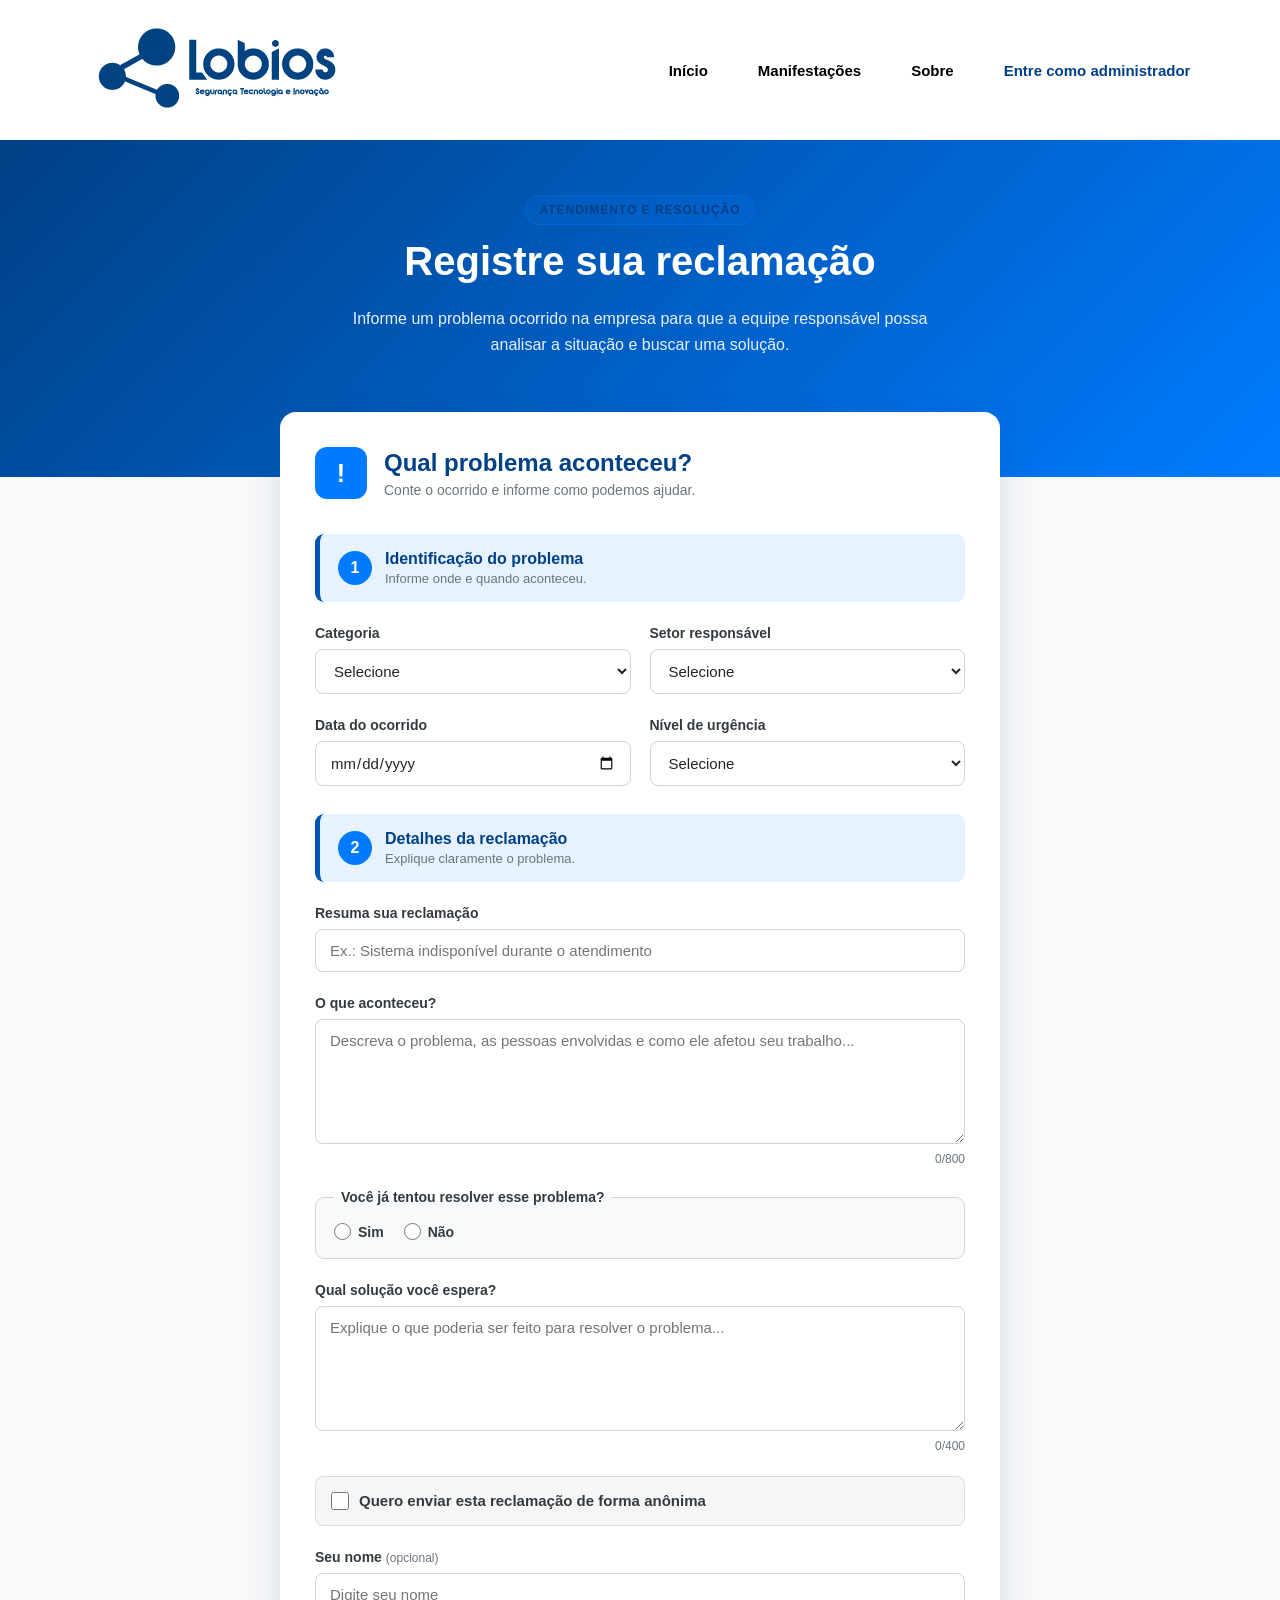
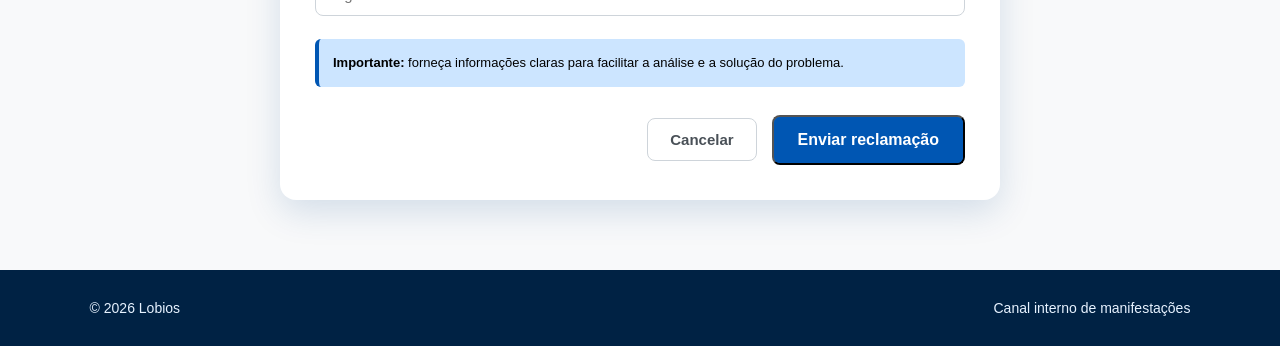
<file: front/reclamacao.html>
<!DOCTYPE html>
<html lang="pt-BR">
  <head>
    <meta charset="UTF-8" />

    <meta name="viewport" content="width=device-width, initial-scale=1.0" />

    <title>Enviar Reclamação - Lobios</title>
    <link rel="icon" type="image/png" href="css/images/icon.jpg" />
    <link rel="stylesheet" href="css/style.css" />
    <style>
        .msgSucesso{
            display: none;
            padding: 45px 20px;
            text-align: center;
        }

        #formulario{
            display: block;
        }

        .confirmacao {
        background-color: #f6f6f6;
        border: 1px solid #ddd8df;
      }

      .confirmacao input {
        width: 18px;
        height: 18px;
        flex-shrink: 0;

        accent-color: #0056b3; /* Azul Principal */
      }


      .confirmacao {
        padding: 15px;

        display: flex;
        align-items: flex-start;
        gap: 10px;

        border-radius: 8px;
        cursor: pointer;
      }


      /* Cabeçalhos das etapas */
      .etapaFormulario {
        margin-top: 5px;
        padding: 16px 18px;

        display: flex;
        align-items: center;
        gap: 13px;

        background-color: #e6f2ff; /* Fundo azul claro */
        border-left: 5px solid #0056b3; /* Borda azul principal */
        border-radius: 9px;
      }

      .etapaFormulario > span {
        width: 34px;
        height: 34px;

        display: flex;
        justify-content: center;
        align-items: center;
        flex-shrink: 0;

        color: white;
        background-color: #007BFF; /* Azul Médio para o círculo */
        border-radius: 50%;

        font-weight: bold;
      }

      .etapaFormulario div {
        display: flex;
        flex-direction: column;
        gap: 3px;
      }

      .etapaFormulario strong {
        color: #004085; /* Azul escuro */
        font-size: 16px;
      }

      .etapaFormulario small {
        color: #6c757d; /* Cinza neutro */
        font-size: 13px;
      }

      #formReclamacao {
        display: flex;
        flex-direction: column;
        gap: 23px;
      }

      /* Tentativa de solução */
      .tentativaSolucao {
        padding: 18px;

        display: flex;
        align-items: center;
        flex-wrap: wrap;
        gap: 20px;

        background-color: #f8f9fa; /* Cinza bem claro */
        border: 1px solid #ced4da;
        border-radius: 9px;
      }

      .tentativaSolucao legend {
        padding: 0 7px;
      }

      .tentativaSolucao label {
        display: flex;
        align-items: center;
        gap: 7px;

        color: #343a40;
        font-size: 14px;
        font-weight: bold;

        cursor: pointer;
      }

      .tentativaSolucao input {
        width: 17px;
        height: 17px;

        accent-color: #007BFF; /* Azul Médio para o radio button */
        cursor: pointer;
      }

      /* Mensagem de sucesso */
      .escondido {
        display: none;
      }

      .mensagemSucesso {
        padding: 45px 20px;
        text-align: center;
      }

      .iconeSucesso {
        width: 65px;
        height: 65px;
        margin: 0 auto 19px;

        display: flex;
        justify-content: center;
        align-items: center;

        color: white;
        background-color: #5da83b; /* Mantido verde para sucesso */
        border-radius: 50%;

        font-size: 32px;
        font-weight: bold;
      }

      .mensagemSucesso h2 {
        margin-bottom: 11px;

        color: #004085; /* Azul escuro */
        font-size: 27px;
      }

      .mensagemSucesso p {
        margin-bottom: 12px;
        color: #6c757d;
      }

      #numeroProtocolo {
        margin-bottom: 26px;

        display: block;

        color: #ec8a2c; /* Mantido laranja para destaque */
        font-size: 25px;
      }

      .mensagemSucesso a {
        padding: 12px 21px;

        display: inline-block;

        color: white;
        background-color: #0056b3; /* Azul Principal */
        border-radius: 8px;

        font-weight: bold;
        text-decoration: none;
      }
    </style>
  </head>

  <body>
    <header class="cabecalho">
      <div class="headerLogo">
        <a class="logoBlack" href="index.html"
          ><img src="css/images/logo.png" alt=""
        /></a>
      </div>

      <nav class="menu">
        <a href="index.html"> Início </a>
        <a href="index.html#manifestacao"> Manifestações</a>
        <a href="index.html#sobre">Sobre</a>
        <a href="login.html" id="login">Entre como administrador</a>
      </nav>
    </header>
    <main class="conteudoPrincipal">
      <section class="apresentacao">
        <span class="etiqueta">Atendimento e resolução</span>

        <h1>Registre sua reclamação</h1>

        <p>
          Informe um problema ocorrido na empresa para que a equipe responsável
          possa analisar a situação e buscar uma solução.
        </p>
      </section>

      <section class="cartaoFormulario">
    <section id="formulario">
        <div class="tituloFormulario">
          <div class="iconeFormulario">!</div>

          <div>
            <h2>Qual problema aconteceu?</h2>

            <p>Conte o ocorrido e informe como podemos ajudar.</p>
          </div>
        </div>

        <form id="formReclamacao">
          <div class="etapaFormulario">
            <span>1</span>

            <div>
              <strong>Identificação do problema</strong>
              <small>Informe onde e quando aconteceu.</small>
            </div>
          </div>

          <div class="linhaCampos">
            <div class="grupoCampo">
              <label for="categoria">Categoria</label>

              <select id="categoria" required>
                <option value="">Selecione</option>
                <option value="atendimento">Problema no atendimento</option>
                <option value="sistema">Falha no sistema</option>
                <option value="pagamento">Pagamento ou cobrança</option>
                <option value="produto">Produto ou estoque</option>
                <option value="ambiente">Ambiente de trabalho</option>
                <option value="outro">Outro</option>
              </select>
            </div>

            <div class="grupoCampo">
              <label for="setor">Setor responsável</label>

              <select id="setor" required>
                <option value="">Selecione</option>
                <option value="atendimento">Atendimento</option>
                <option value="administrativo">Administrativo</option>
                <option value="financeiro">Financeiro</option>
                <option value="rh">Recursos Humanos</option>
                <option value="tecnologia">Tecnologia</option>
                <option value="estoque">Estoque</option>
                <option value="loja">Loja</option>
                <option value="outro">Outro</option>
              </select>
            </div>
          </div>

          <div class="linhaCampos">
            <div class="grupoCampo">
              <label for="dataOcorrido"> Data do ocorrido </label>

              <input type="date" id="dataOcorrido" onchange="Teste()" />
            </div>

            <div class="grupoCampo">
              <label for="urgencia"> Nível de urgência </label>

              <select id="urgencia" required>
                <option value="">Selecione</option>
                <option value="baixa">Baixa</option>
                <option value="media">Média</option>
                <option value="alta">Alta</option>
              </select>
            </div>
          </div>

          <div class="etapaFormulario">
            <span>2</span>

            <div>
              <strong>Detalhes da reclamação</strong>
              <small>Explique claramente o problema.</small>
            </div>
          </div>

          <div class="grupoCampo">
            <label for="assunto"> Resuma sua reclamação </label>

            <input
              type="text"
              id="assunto"
              maxlength="80"
              placeholder="Ex.: Sistema indisponível durante o atendimento"
              required
            />
          </div>

          <div class="grupoCampo">
            <label for="descricao"> O que aconteceu? </label>

            <textarea
              id="descricao"
              maxlength="800"
              placeholder="Descreva o problema, as pessoas envolvidas e como ele afetou seu trabalho..."
              required
              oninput="contadorDescricao()"
            ></textarea>

            <div class="contador">
              <span id="contadorDescricao">0</span>/800
            </div>
          </div>

          <fieldset class="tentativaSolucao">
            <legend>Você já tentou resolver esse problema?</legend>

            <label>
              <input type="radio" name="tentou-resolver" value="Sim" />
              Sim
            </label>

            <label>
              <input type="radio" name="tentou-resolver" value="Não" />
              Não
            </label>
          </fieldset>

          <div class="grupoCampo">
            <label for="solucaoEsperada"> Qual solução você espera? </label>

            <textarea
              id="solucao"
              maxlength="400"
              placeholder="Explique o que poderia ser feito para resolver o problema..."
              oninput="contadorSolucao()"
            ></textarea>

            <div class="contador"><span id="contadorSolucao">0</span>/400</div>
          </div>

          <label class="confirmacao">
            <input type="checkbox" id="campoNome" onclick="semNome()"  />

            <span> Quero enviar esta reclamação de forma anônima </span>
          </label>

          <div class="grupoCampo" id="campoNome">
            <label for="nome">
              Seu nome
              <span class="opcional">(opcional)</span>
            </label>

            <input type="text" id="nome" placeholder="Digite seu nome" />
          </div>

          <div class="aviso">
            <strong>Importante:</strong>

            forneça informações claras para facilitar a análise e a solução do
            problema.
          </div>

          <div class="btns">
            <a href="index.html" class="btnVoltar"> Cancelar </a>

            <button type="submit" class="linkDestaque">
              <span>Enviar reclamação </span>
            </button>
          </div>
        </form>
      </section>
      <section>
        <div class="msgSucesso" id="msgSucesso">
          <div class="iconeSucesso">✓</div>

          <h2>Reclamação registrada!</h2>

          <p>Guarde o protocolo para acompanhar o atendimento:</p>

          <strong id="numeroProtocolo"></strong>

          <a href="index.html"> Voltar para o início </a>
        </div>
    </section>

    </main>

    <footer>
      <p>© 2026 Lobios</p>
      <span>Canal interno de manifestações</span>
    </footer>

    <script src="javaScript/reclamacao.js"></script>
    <script src="javaScript/script.js"></script>
  </body>
</html>
</file>
<file: front/css/style.css>
/* Configurações gerais */
* {
    margin: 0;
    padding: 0;
    box-sizing: border-box;
}

html {
    scroll-behavior: smooth;
}

body {
    color: #212529;
    background-color: #f8f9fa;
    font-family: Arial, Helvetica, sans-serif;
}

button,
a {
    font-family: inherit;
    text-decoration: none;
}

.logoBlack img {
    /* Rotaciona a cor do roxo para o azul corporativo e ajusta o brilho */
    filter: hue-rotate(-70deg) brightness(0.9) saturate(1.2);
}

/* Cabeçalho */
.cabecalho  {
    min-height: 84px;
    padding: 18px 7%;

    display: flex;
    justify-content: space-between;
    align-items: center;

    background-color: white;
    box-shadow: 0 2px 12px rgba(0, 64, 133, 0.1);
}

#login {
    color: #004085;
    font-weight: bold;
}

/* Menu principal */
.menu {
    display: flex;
    align-items: center;
    gap: 50px;
}

.menu>a,
.btnSolucoes {
    color: rgb(0, 0, 0);
    background: none;
    border: none;

    font-family: Arial, sans-serif;
    font-size: 15px;
    font-weight: bold;

    cursor: pointer;
    transition: 0.3s;
}

.menu>a:hover,
.btnSolucoes:hover {
    color: #007BFF;
}

/* APRESENTAÇÃO */
.etiqueta {
    display: inline-block;
    margin-bottom: 14px;
    padding: 7px 13px;

    color: #004085;
    background-color: rgba(0, 123, 255, 0.15);
    border: 1px solid rgba(0, 123, 255, 0.35);
    border-radius: 20px;

    font-size: 12px;
    font-weight: bold;
    text-transform: uppercase;
    letter-spacing: 1px;
}

.apresentacao {
    padding: 55px 20px 110px;
    display: flow;

    color: white;
    background: linear-gradient(135deg, #004085, #007BFF);

    text-align: center;
}

.apresentacao h1 {
    margin-bottom: 12px;
    font-size: 40px;
}

.apresentacao p {
    max-width: 620px;
    margin: auto;

    color: #e6f2ff;
    font-size: 16px;
    line-height: 1.6;
    padding: 10px;
}

/* CONTEUDO PRINCIPAL */
.conteudoPrincipal {
    padding-bottom: 70px;
}

/* Cartão do formulário */
.cartaoFormulario {
    width: calc(100% - 40px);
    max-width: 720px;

    margin: -65px auto 0;
    padding: 35px;

    background-color: white;
    border-radius: 16px;
    box-shadow: 0 12px 35px rgba(0, 64, 133, 0.15);
}

.tituloFormulario {
    margin-bottom: 30px;

    display: flex;
    align-items: center;
    gap: 17px;
}

.iconeFormulario {
    width: 52px;
    height: 52px;

    display: flex;
    justify-content: center;
    align-items: center;
    flex-shrink: 0;

    color: white;
    background-color: #007BFF;
    border-radius: 12px;

    font-size: 25px;
    font-weight: bold;
}

.tituloFormulario h2 {
    margin-bottom: 5px;

    color: #004085;
    font-size: 24px;
}

.tituloFormulario p {
    color: #6c757d;
    font-size: 14px;
}

/* Formulário */


.linhaCampos {
    display: grid;
    grid-template-columns: 1fr 1fr;
    gap: 19px;
}

/* Grupo de campo */
.grupoCampo {
    display: flex;
    flex-direction: column;
    gap: 8px;
}

.grupoCampo label,
.tentativaSolucao legend {
    color: #343a40;
    font-size: 14px;
    font-weight: bold;
}

.opcional {
    color: #6c757d;
    font-size: 12px;
    font-weight: normal;
}

label {
    color: #343a40;
    font-size: 15px;
    font-weight: bold;
}

input,
select,
textarea {
    width: 100%;
    padding: 12px 14px;

    color: #212529;
    background-color: white;
    border: 1px solid #ced4da;
    border-radius: 8px;

    font-family: Arial, Helvetica, sans-serif;
    font-size: 15px;

    outline: none;
    transition: 0.3s;
}

textarea {
    min-height: 125px;
    resize: vertical;
}

input:focus,
select:focus,
textarea:focus {
    border-color: #007BFF;
    box-shadow: 0 0 0 3px rgba(0, 123, 255, 0.25);
}

.contador {
    color: #6c757d;
    font-size: 12px;
    text-align: right;
}

/* Opção anônima */
.opcaoAnonima {
    padding: 15px;

    display: flex;
    align-items: center;
    gap: 10px;

    background-color: #e6f2ff;
    border: 1px solid #b8daff;
    border-radius: 8px;

    cursor: pointer;
}

.opcaoAnonima input {
    width: 18px;
    height: 18px;

    accent-color: #007BFF;
}

/* Aviso */
.aviso {
    padding: 14px;

    color: #000000;
    background-color: #cce5ff;
    border-left: 4px solid #0056b3;
    border-radius: 6px;

    font-size: 13px;
    line-height: 1.5;
}

/* Botões SAMUELLL*/
.btns {
    margin-top: 5px;

    display: flex;
    justify-content: flex-end;
    align-items: center;
    gap: 15px;
}

.btnVoltar,
.btnEnviar {
    padding: 12px 22px;
    border-radius: 8px;

    font-size: 15px;
    font-weight: bold;
    text-decoration: none;

    cursor: pointer;
    transition: 0.3s;
}

.btnVoltar {
    color: #495057;
    background-color: transparent;
    border: 1px solid #ced4da;
}

.btnVoltar:hover {
    color: #0056b3;
    border-color: #0056b3;
}

.btnEnviar {
    color: white;
    background-color: #28a745;
    border: none;
}

.btnEnviar:hover {
    background-color: #218838;
}

/* Campo de arquivo */
input[type="file"] {
    padding: 9px;
    cursor: pointer;
}

input[type="file"]::file-selector-button {
    margin-right: 12px;
    padding: 9px 14px;

    color: white;
    background-color: #007BFF;
    border: none;
    border-radius: 6px;

    font-weight: bold;
    cursor: pointer;

    transition: 0.3s;
}

input[type="file"]::file-selector-button:hover {
    background-color: #0056b3;
}

/* Reclamação anônima */
.opcaoAnonima {
    padding: 16px;

    display: flex;
    align-items: center;
    gap: 11px;

    color: #212529;
    background-color: #e6f2ff;
    border: 1px solid #b8daff;
    border-radius: 9px;

    font-size: 14px;
    font-weight: bold;
    cursor: pointer;
}

.opcaoAnonima input {
    width: 18px;
    height: 18px;
    flex-shrink: 0;

    accent-color: #007BFF;
}   

.linkDestaque {
    padding: 14px 24px;

    display: inline-block;
    position: relative;
    overflow: hidden;

    color: white;
    background-color: rgba(0, 86, 179, 0.9);
    border-radius: 8px;

    font-size: 16px;
    font-weight: bold;

    transition: transform 0.4s;
}

/* Cria a metade superior */
.linkDestaque::before {
    content: "";

    width: 100%;
    height: 50%;

    position: absolute;
    top: 0;
    left: 0;
    z-index: 0;

    background-color: #0056b3;
    transition: transform 0.4s;
}

/* Cria a metade inferior */
.linkDestaque::after {
    content: "";

    width: 100%;
    height: 50%;

    position: absolute;
    bottom: 0;
    left: 0;
    z-index: 0;
    
    background-color: #0056b3;
    transition: transform 0.4s;
}

/* Mantém o texto na frente */
.linkDestaque span {
    position: relative;
    z-index: 1;
    color: white;
}

/* Animação quando o mouse entra */
.linkDestaque:hover {
    transform: translateY(-2px);
}

/* Metade superior vai para a direita */
.linkDestaque:hover::before {
    transform: translateX(100%);
}

/* Metade inferior vai para a esquerda */
.linkDestaque:hover::after {
    transform: translateX(-100%);
}


/* Rodapé */
footer {
    padding: 30px 7%;

    display: flex;
    justify-content: space-between;
    align-items: center;
    gap: 20px;

    color: #e6f2ff;
    background-color: #002244;

    font-size: 14px;
}

.rodapeLogo {
    color: white;
}

.rodapeLogo .logoSimbolo {
    width: 35px;
    height: 35px;
    font-size: 23px;
}

.rodapeLogo .logoexto {
    font-size: 17px;
}

/* Adaptação para celulares */
@media (max-width: 900px) {
    .apresentacao {
        grid-template-columns: 1fr;
    }

    .opcoes {
        grid-template-columns: repeat(2, 1fr);
    }
}

@media (max-width: 650px) {
    .cabecalho {
        padding: 16px 5%;
    }

    .logoTexto {
        font-size: 18px;
    }

    .menu {
        position: absolute;
        top: 78px;
        left: 0;

        width: 100%;
        padding: 20px;

        display: none;
        flex-direction: column;

        background-color: white;
        box-shadow: 0 8px 15px rgba(0, 64, 133, 0.1);
    }

    .menu.aberto {
        display: flex;
    }

    .btnMobile {
        display: block;
    }

    .apresentacao {
        padding: 60px 6%;
    }

    .conteudoApresentacao h1 {
        font-size: 38px;
    }

    .opcoes {
        grid-template-columns: 1fr;
    }

    .sobre {
        grid-template-columns: 1fr;
        gap: 20px;
    }

    .areaContinuar {
        flex-direction: column;
        text-align: center;
    }

    footer {
        flex-direction: column;
        text-align: center;
    }
}
</file>
